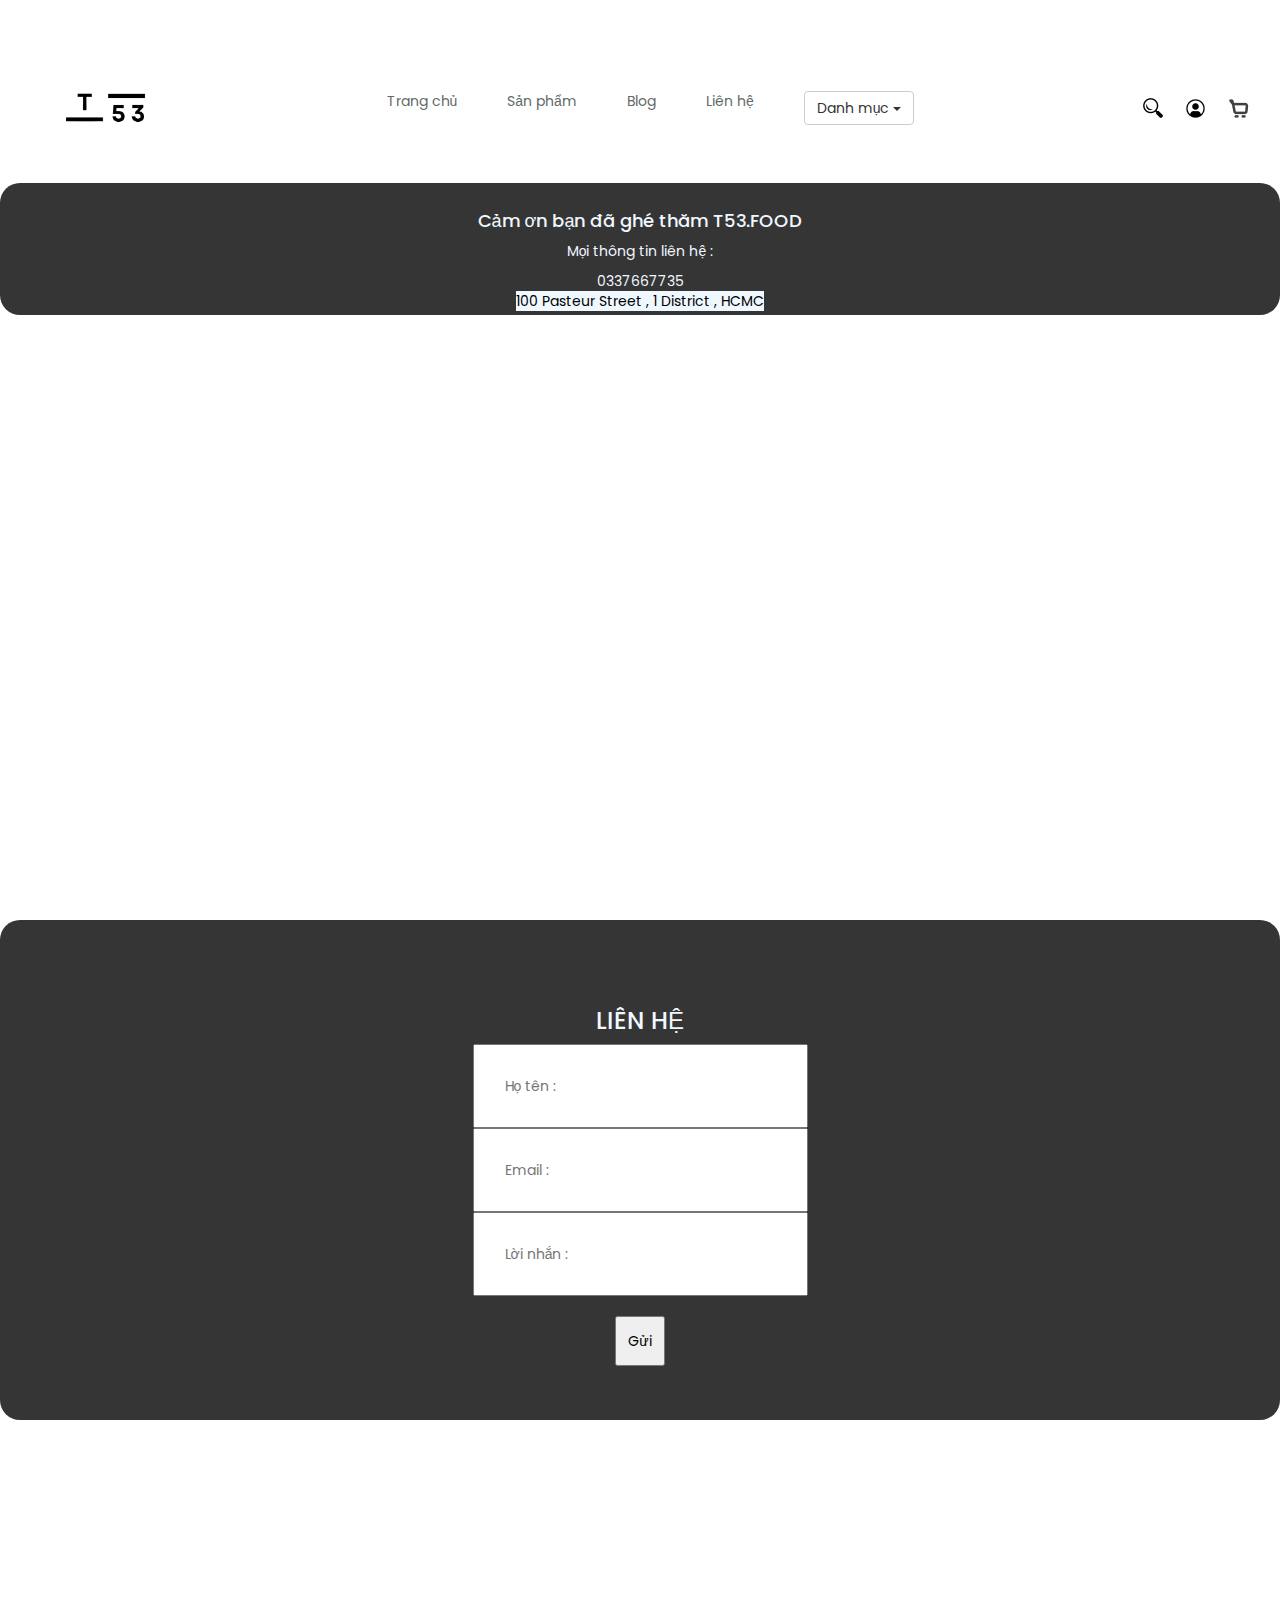
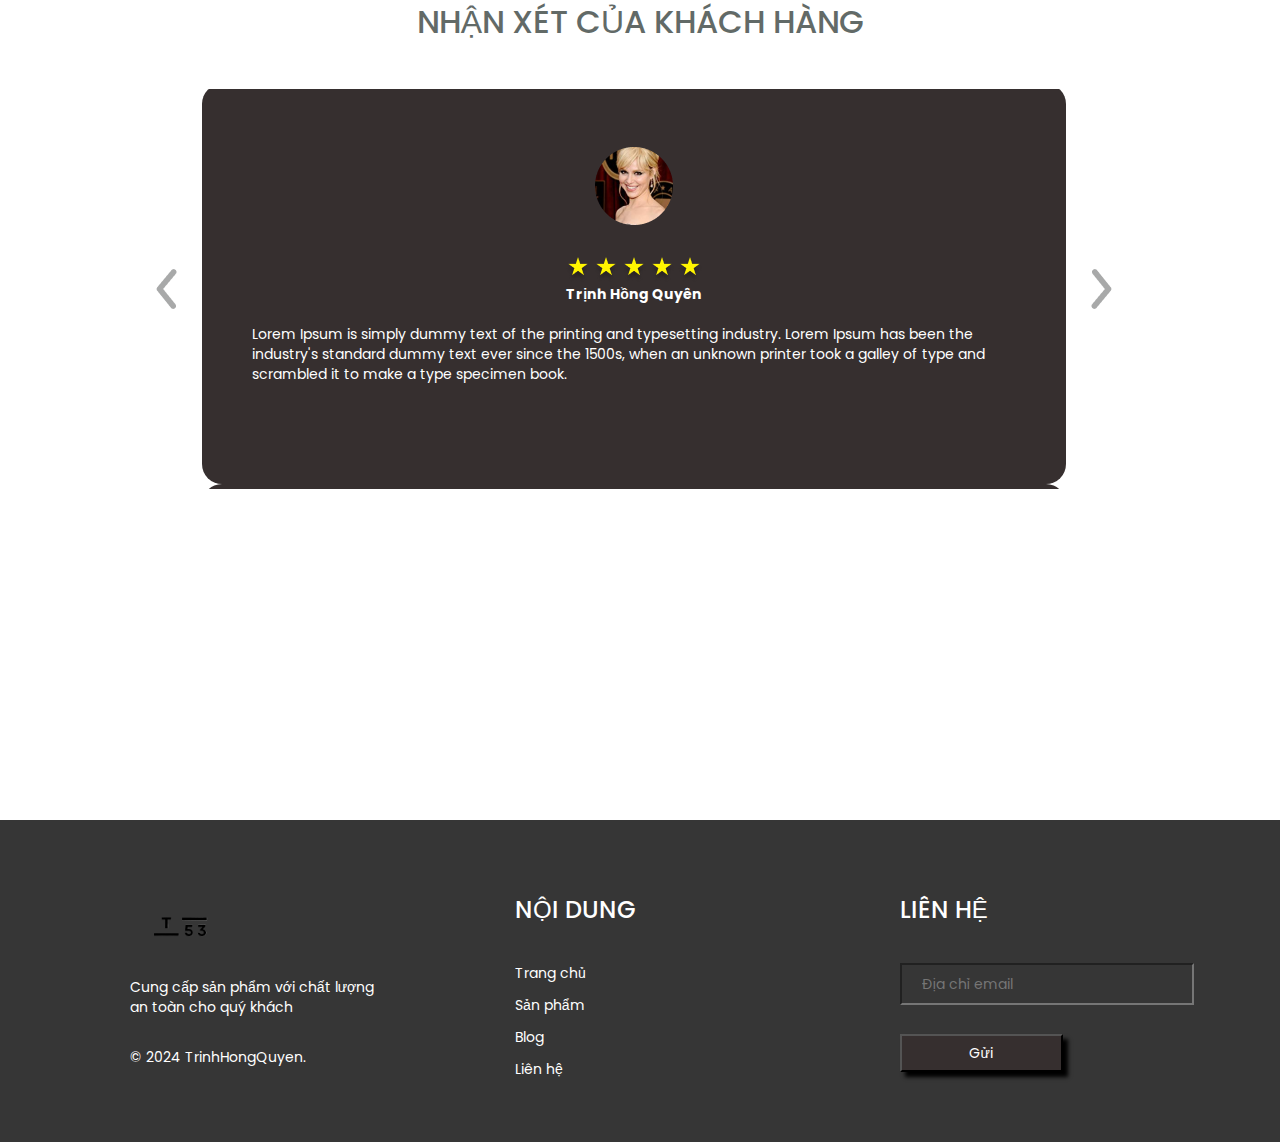
<file: contact.html>
<!DOCTYPE html>
<html lang="en">
<head>
        <meta charset="UTF-8">
        <meta http-equiv="X-UA-Compatible" content="IE=edge">
        <meta name="viewport" content="width=device-width, initial-scale=1.0">
        <title>T53.food </title>
        <link rel="stylesheet" href="css/style.css">
        <link rel="stylesheet" href="https://maxcdn.bootstrapcdn.com/bootstrap/3.4.1/css/bootstrap.min.css">
        <script src="https://ajax.googleapis.com/ajax/libs/jquery/3.7.1/jquery.min.js"></script>
        <script src="https://maxcdn.bootstrapcdn.com/bootstrap/3.4.1/js/bootstrap.min.js"></script>
</head>
<body>
    <div id="wrapper">
        <div id="header">
            <a href="" class="logo">
                <img src="images/logo.png" alt="" width="150px">
            </a>
            <div id="menu">
                <div class="item">
                    <a href="index.html">Trang chủ</a>
                </div>
                <div class="item">
                    <a href="product.html">Sản phẩm</a>
                    
                </div>
                
                
                <div class="item">
                    <a href="blog.html">Blog</a>
                </div>
                <div class="item">
                    <a href="contact.html">Liên hệ</a>
                </div>

                <div class="item">
                    <div class="dropdown">
                        <button class="btn btn-default dropdown-toggle" type="button" data-toggle="dropdown">Danh mục
                        <span class="caret"></span></button>
                        <ul class="dropdown-menu">
                          <li class="dropdown-header">Món Âu</li>
                          <li><a href="#">Khai vị</a></li>
                          <li><a href="#">Món chính</a></li>
                          <li><a href="#">Món phụ</a></li>
                          <li class="divider"></li>
                          <li class="dropdown-header">Món Á</li>
                          <li><a href="#">Tráng Miệng</a></li>
                        </ul>
                    </div>
                </div>

           
            </div>
            <div id="actions">
                <div class="item">
                    <img src="images/search.png" alt="">
                </div>
                <div class="item">
                    <img src="images/user.png" alt="">
                </div>
                <div class="item">
                    <img src="images/cart.png" alt="">
                </div>
                

            </div>
        </div>
        <div id="contact">
            <div style="background-color: rgb(54, 53, 53); color: aliceblue; width: 100%;border-radius: 20px; height: 132px; text-align: center;
            padding-top: 2vb;"> 
                <h4>Cảm ơn bạn đã ghé thăm T53.FOOD</h4>
                <p>Mọi thông tin liên hệ :</p>
                <span>0337667735</span>
                <br>
                <span style="background-color: aliceblue; color: black;">100 Pasteur Street , 1 District , HCMC</span>

            </div>
        </div>
        <div id="map" style="position: relative; margin-top: 50px;">
            <iframe src="https://www.google.com/maps/embed?pb=!1m18!1m12!1m3!1d3919.5033278168653!2d106.69929707485693!3d10.772708989375877!2m3!1f0!2f0!3f0!3m2!1i1024!2i768!4f13.1!3m3!1m2!1s0x31752f40ccd30f55%3A0xcabbcf4543719f87!2zMTAwIFBhc3RldXIsIELhur9uIE5naMOpLCBRdeG6rW4gMSwgVGjDoG5oIHBo4buRIEjhu5MgQ2jDrSBNaW5oLCBWaeG7h3QgTmFt!5e0!3m2!1svi!2s!4v1715611646799!5m2!1svi!2s"
             width="600" height="450"
             style="border:0;" allowfullscreen="" loading="lazy" referrerpolicy="no-referrer-when-downgrade"></iframe>
        </div>
        <div id="formcontact" style="padding-top: 100px;">
            <div style="background-color: rgb(54, 53, 53); color: aliceblue; width: auto;border-radius: 20px; height: 500px; text-align: center;
            padding-top: 2vb;">
                <form action="" style="padding: 50px;">
                    <h3>LIÊN HỆ</h3>
                    <input type="text" style="padding: 30px; color: black;" placeholder="Họ tên :">
                    <br>
                    <input type="text" style="padding: 30px; color: black;" placeholder="Email :">
                    <br>
                    <input type="text" style="padding: 30px; color: black;" placeholder="Lời nhắn :">
                    <br>
                    <button style="color: black; width: 50px; height: 50px;margin-top: 20px;">Gửi</button>
                </form>
            </div>
        </div>

        <div id="comment">
            <h2>NHẬN XÉT CỦA KHÁCH HÀNG</h2>
            <div id="comment-body">
                <div class="prev">
                    <a href="#">
                        <img src="images/prev.png" alt="">
                    </a>
                </div>
                <ul id="list-comment">
                    <li class="item">
                        <div class="avatar">
                            <img src="images/avatar_1.png" alt="">

                        </div>
                        <div class="stars">
                            <span>
                                <img src="images/star.png" alt="">
                            </span>
                            <span>
                                <img src="images/star.png" alt="">
                            </span>
                            <span>
                                <img src="images/star.png" alt="">
                            </span>
                            <span>
                                <img src="images/star.png" alt="">
                            </span>
                            <span>
                                <img src="images/star.png" alt="">
                            </span>
                        </div>
                        <div class="name">Trịnh Hồng Quyên</div>

                        <div class="text">
                            <p>Lorem Ipsum is simply dummy text of the printing and
                                typesetting industry. Lorem Ipsum has been the industry's
                                standard dummy text ever since the 1500s, when an unknown
                                printer took a galley of type and scrambled it to make a type
                                specimen book.</p>
                        </div>
                    </li>
                    <li class="item">
                        <div class="avatar">
                            <img src="images/avatar_1.png" alt="">

                        </div>
                        <div class="stars">
                            <span>
                                <img src="images/star.png" alt="">
                            </span>
                            <span>
                                <img src="images/star.png" alt="">
                            </span>
                            <span>
                                <img src="images/star.png" alt="">
                            </span>
                            <span>
                                <img src="images/star.png" alt="">
                            </span>
                            <span>
                                <img src="images/star.png" alt="">
                            </span>
                        </div>
                        <div class="name">A Chình</div>

                        <div class="text">
                            <p>Lorem Ipsum is simply dummy text of the printing and
                                typesetting industry. Lorem Ipsum has been the industry's
                                standard dummy text ever since the 1500s, when an unknown
                                printer took a galley of type and scrambled it to make a type
                                specimen book.</p>
                        </div>
                    </li>
                    <li class="item">
                        <div class="avatar">
                            <img src="images/avatar_1.png" alt="">

                        </div>
                        <div class="stars">
                            <span>
                                <img src="images/star.png" alt="">
                            </span>
                            <span>
                                <img src="images/star.png" alt="">
                            </span>
                            <span>
                                <img src="images/star.png" alt="">
                            </span>
                            <span>
                                <img src="images/star.png" alt="">
                            </span>
                            <span>
                                <img src="images/star.png" alt="">
                            </span>
                        </div>
                        <div class="name">Thắng Lâm</div>

                        <div class="text">
                            <p>Lorem Ipsum is simply dummy text of the printing and
                                typesetting industry. Lorem Ipsum has been the industry's
                                standard dummy text ever since the 1500s, when an unknown
                                printer took a galley of type and scrambled it to make a type
                                specimen book.</p>
                        </div>
                    </li>
                </ul>
                <div class="next">
                    <a href="#">
                        <img src="images/next.png" alt="">
                    </a>
                </div>
            </div>
        </div>
        <div id="footer">
            <div class="box">
                <div class="logo">
                    <img src="images/logo.png" alt="" width="100px">
                </div>
                <p>Cung cấp sản phẩm với chất lượng an toàn cho quý khách</p>
                <br>
                <p>&copy; 2024 TrinhHongQuyen.</p> 

            </div>
            <div class="box">
                <h3>NỘI DUNG</h3>
                <ul class="quick-menu">
                    <div class="item">
                        <a href="index.html">Trang chủ</a>
                    </div>
                    <div class="item">
                        <a href="product.html">Sản phẩm</a>
                    </div>
                    <div class="item">
                        <a href="blog.html">Blog</a>
                    </div>
                    <div class="item">
                        <a href="contact.html">Liên hệ</a>
                    </div>
                </ul>
            </div>
            <div class="box">
                <h3>LIÊN HỆ</h3>
                <form action="">
                    <input type="text" placeholder="Địa chỉ email">
                    <button>Gửi</button>
                </form>
            </div>
        </div>
    </div>
    <script src="js/script.js"></script>

</body>
</html>
</file>
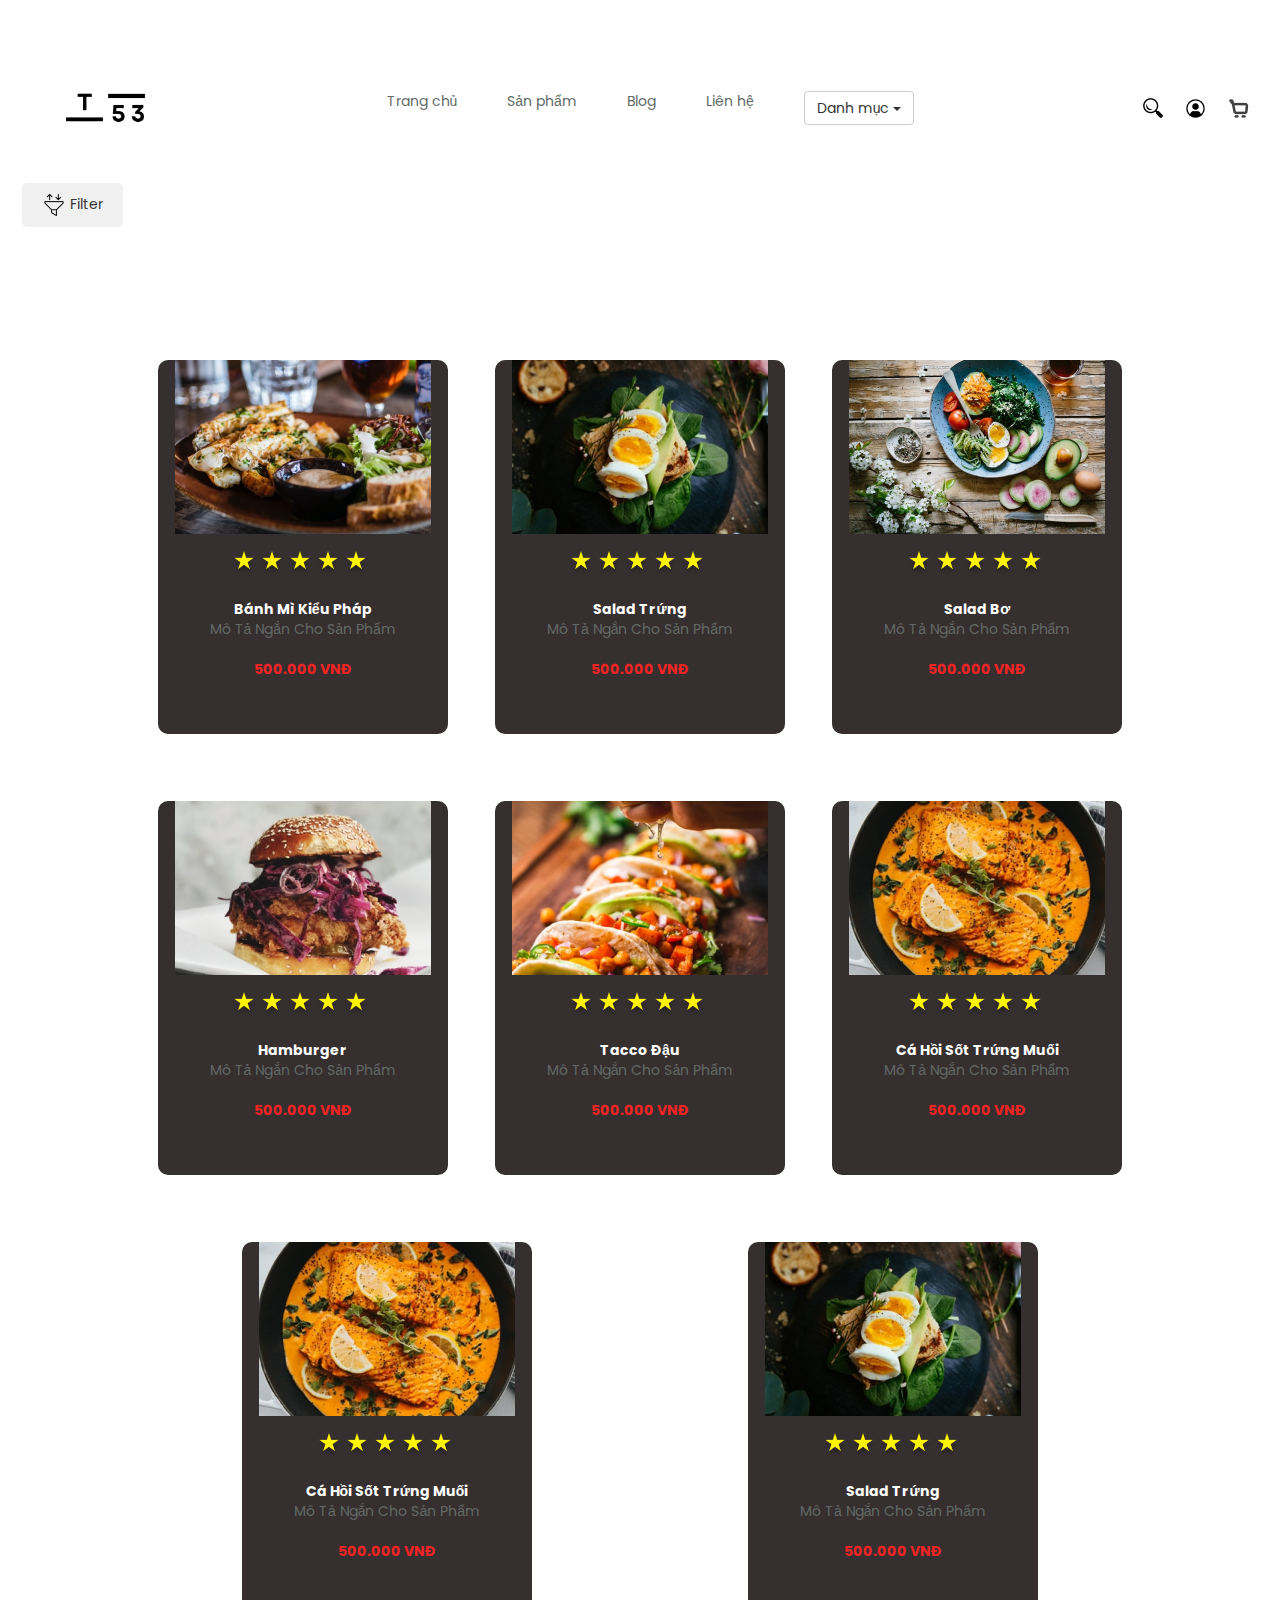
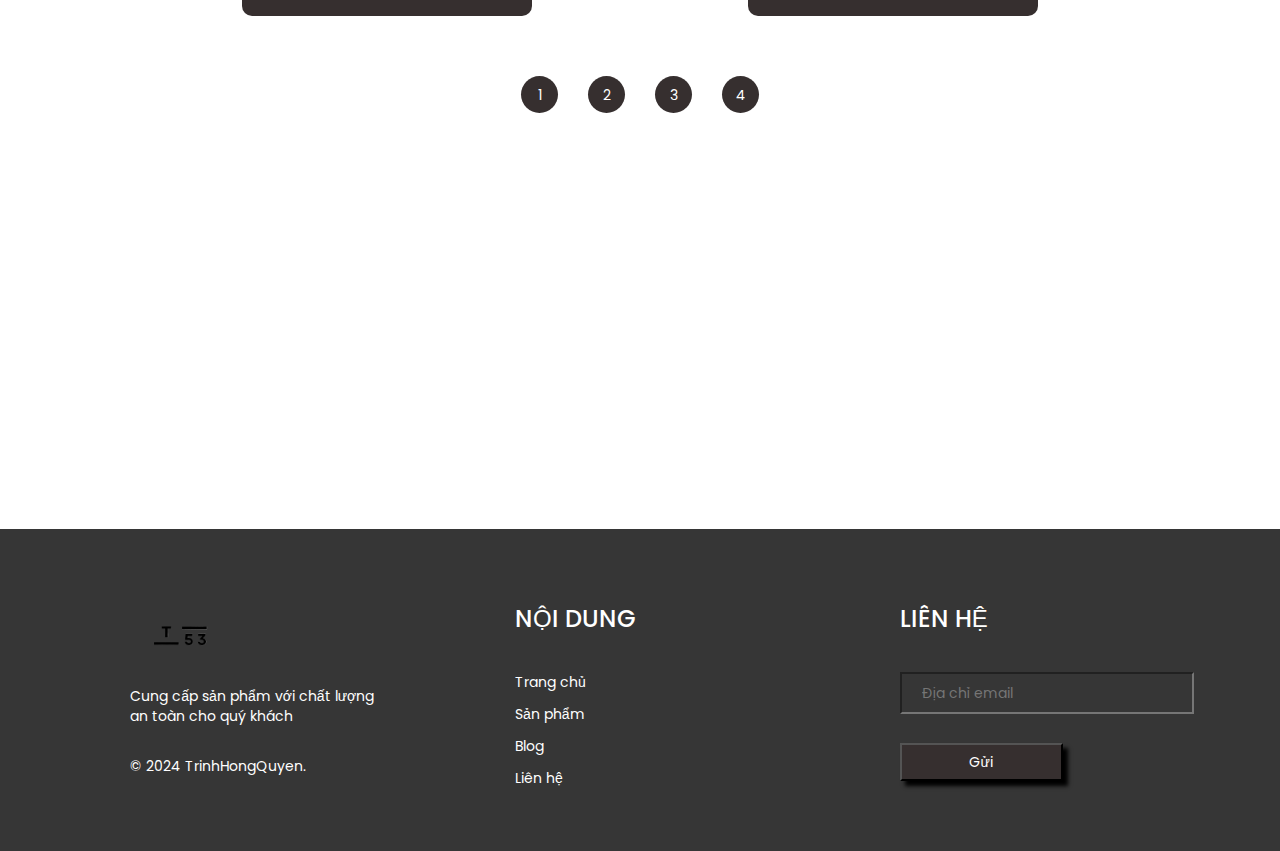
<file: product.html>
<!DOCTYPE html>
<html lang="en">
<head>
        <meta charset="UTF-8">
        <meta http-equiv="X-UA-Compatible" content="IE=edge">
        <meta name="viewport" content="width=device-width, initial-scale=1.0">
        <title>T53.food </title>
        <link rel="stylesheet" href="css/style.css">
        <link rel="stylesheet" href="https://maxcdn.bootstrapcdn.com/bootstrap/3.4.1/css/bootstrap.min.css">
        <script src="https://ajax.googleapis.com/ajax/libs/jquery/3.7.1/jquery.min.js"></script>
        <script src="https://maxcdn.bootstrapcdn.com/bootstrap/3.4.1/js/bootstrap.min.js"></script>
</head>
<body>
    <div id="wrapper">
        <div id="header">
            <a href="" class="logo">
                <img src="images/logo.png" alt="" width="150px">
            </a>
            <div id="menu">
                <div class="item">
                    <a href="index.html">Trang chủ</a>
                </div>
                <div class="item">
                    <a href="product.html">Sản phẩm</a>
                    
                </div>
                
                
                <div class="item">
                    <a href="blog.html">Blog</a>
                </div>
                <div class="item">
                    <a href="contact.html">Liên hệ</a>
                </div>

                <div class="item">
                    <div class="dropdown">
                        <button class="btn btn-default dropdown-toggle" type="button" data-toggle="dropdown">Danh mục
                        <span class="caret"></span></button>
                        <ul class="dropdown-menu">
                          <li class="dropdown-header">Món Âu</li>
                          <li><a href="#">Khai vị</a></li>
                          <li><a href="#">Món chính</a></li>
                          <li><a href="#">Món phụ</a></li>
                          <li class="divider"></li>
                          <li class="dropdown-header">Món Á</li>
                          <li><a href="#">Tráng Miệng</a></li>
                        </ul>
                    </div>
                </div>

           
            </div>
            <div id="actions">
                <div class="item">
                    <img src="images/search.png" alt="">
                </div>
                <div class="item">
                    <img src="images/user.png" alt="">
                </div>
                <div class="item">
                    <img src="images/cart.png" alt="">
                </div>
                

            </div>
        </div>
        
        <div id="actions">
            <div class="item">
                <button style="background-color: #f0f0f0; border: none; padding: 10px 20px; border-radius: 5px; cursor: pointer;">
                    <img src="images/filter.png" alt="">
                    Filter
                </button>
            </div>
        </div>
        <div id="wp-products">
            <!-- <h2>SẢN PHẨM CỦA CHÚNG TÔI</h2> -->
         

            <ul id="list-products">
                <a href="product_detail.html">
                    <div class="item">
                        <img src="images/product_1.png" alt="">
                        <div class="stars">
                            <span>
                                <img src="images/star.png" alt="">
                            </span>
                            <span>
                                <img src="images/star.png" alt="">
                            </span>
                            <span>
                                <img src="images/star.png" alt="">
                            </span>
                            <span>
                                <img src="images/star.png" alt="">
                            </span>
                            <span>
                                <img src="images/star.png" alt="">
                            </span>
                        </div>
                    

                        <div class="name">Bánh Mì Kiểu Pháp</div>
                        <div class="desc">Mô Tả Ngắn Cho Sản Phẩm</div>
                        <div class="price">500.000 VNĐ</div>
                    </div>
                </a>
                <a href="product_detail.html">

                    <div class="item">
                        <img src="images/product_2.png" alt="">
                        <div class="stars">
                            <span>
                                <img src="images/star.png" alt="">
                            </span>
                            <span>
                                <img src="images/star.png" alt="">
                            </span>
                            <span>
                                <img src="images/star.png" alt="">
                            </span>
                            <span>
                                <img src="images/star.png" alt="">
                            </span>
                            <span>
                                <img src="images/star.png" alt="">
                            </span>
                        </div>

                        <div class="name">Salad Trứng</div>
                        <div class="desc">Mô Tả Ngắn Cho Sản Phẩm</div>
                        <div class="price">500.000 VNĐ</div>
                    </div>
                </a>
                <a href="product_detail.html">
                    <div class="item">
                        <img src="images/product_3.png" alt="">
                        <div class="stars">
                            <span>
                                <img src="images/star.png" alt="">
                            </span>
                            <span>
                                <img src="images/star.png" alt="">
                            </span>
                            <span>
                                <img src="images/star.png" alt="">
                            </span>
                            <span>
                                <img src="images/star.png" alt="">
                            </span>
                            <span>
                                <img src="images/star.png" alt="">
                            </span>
                        </div>

                        <div class="name">Salad Bơ </div>
                        <div class="desc">Mô Tả Ngắn Cho Sản Phẩm</div>
                        <div class="price">500.000 VNĐ</div>
                    </div>
                </a>
                <a href="product_detail.html">

                    <div class="item">
                        <img src="images/product_4.png" alt="">
                        <div class="stars">
                            <span>
                                <img src="images/star.png" alt="">
                            </span>
                            <span>
                                <img src="images/star.png" alt="">
                            </span>
                            <span>
                                <img src="images/star.png" alt="">
                            </span>
                            <span>
                                <img src="images/star.png" alt="">
                            </span>
                            <span>
                                <img src="images/star.png" alt="">
                            </span>
                        </div>

                        <div class="name">Hamburger</div>
                        <div class="desc">Mô Tả Ngắn Cho Sản Phẩm</div>
                        <div class="price">500.000 VNĐ</div>
                    </div>
                </a>
                <a href="product_detail.html">
                    <div class="item">
                        <img src="images/product_5.png" alt="">
                        <div class="stars">
                            <span>
                                <img src="images/star.png" alt="">
                            </span>
                            <span>
                                <img src="images/star.png" alt="">
                            </span>
                            <span>
                                <img src="images/star.png" alt="">
                            </span>
                            <span>
                                <img src="images/star.png" alt="">
                            </span>
                            <span>
                                <img src="images/star.png" alt="">
                            </span>
                        </div>

                        <div class="name">Tacco Đậu</div>
                        <div class="desc">Mô Tả Ngắn Cho Sản Phẩm</div>
                        <div class="price">500.000 VNĐ</div>
                    </div>
                </a>
                <a href="product_detail.html">
                    <div class="item">
                        <img src="images/product_6.png" alt="">
                        <div class="stars">
                            <span>
                                <img src="images/star.png" alt="">
                            </span>
                            <span>
                                <img src="images/star.png" alt="">
                            </span>
                            <span>
                                <img src="images/star.png" alt="">
                            </span>
                            <span>
                                <img src="images/star.png" alt="">
                            </span>
                            <span>
                                <img src="images/star.png" alt="">
                            </span>
                        </div>

                        <div class="name">Cá Hồi Sốt Trứng Muối</div>
                        <div class="desc">Mô Tả Ngắn Cho Sản Phẩm</div>
                        <div class="price">500.000 VNĐ</div>
                    </div>
                </a>
                <a href="product_detail.html">
                    <div class="item">
                        <img src="images/product_6.png" alt="">
                        <div class="stars">
                            <span>
                                <img src="images/star.png" alt="">
                            </span>
                            <span>
                                <img src="images/star.png" alt="">
                            </span>
                            <span>
                                <img src="images/star.png" alt="">
                            </span>
                            <span>
                                <img src="images/star.png" alt="">
                            </span>
                            <span>
                                <img src="images/star.png" alt="">
                            </span>
                        </div>

                        <div class="name">Cá Hồi Sốt Trứng Muối</div>
                        <div class="desc">Mô Tả Ngắn Cho Sản Phẩm</div>
                        <div class="price">500.000 VNĐ</div>
                    </div>
                </a>
                <a href="product_detail.html">
                    <div class="item">
                        <img src="images/product_2.png" alt="">
                        <div class="stars">
                            <span>
                                <img src="images/star.png" alt="">
                            </span>
                            <span>
                                <img src="images/star.png" alt="">
                            </span>
                            <span>
                                <img src="images/star.png" alt="">
                            </span>
                            <span>
                                <img src="images/star.png" alt="">
                            </span>
                            <span>
                                <img src="images/star.png" alt="">
                            </span>
                        </div>

                        <div class="name">Salad Trứng</div>
                        <div class="desc">Mô Tả Ngắn Cho Sản Phẩm</div>
                        <div class="price">500.000 VNĐ</div>
                    </div>
                </a>
            </ul>
            <div class="list-page">
                <div class="item">
                    <a href="">1</a>
                </div>
                <div class="item">
                    <a href="">2</a>
                </div>
                <div class="item">
                    <a href="">3</a>
                </div>
                <div class="item">
                    <a href="">4</a>
                </div>
            </div>
        </div>

        <div id="footer">
            <div class="box">
                <div class="logo">
                    <img src="images/logo.png" alt="" width="100px">
                </div>
                <p>Cung cấp sản phẩm với chất lượng an toàn cho quý khách</p>
                <br>
                <p>&copy; 2024 TrinhHongQuyen.</p> 

            </div>
            <div class="box">
                <h3>NỘI DUNG</h3>
                <ul class="quick-menu">
                    <div class="item">
                        <a href="index.html">Trang chủ</a>
                    </div>
                    <div class="item">
                        <a href="product.html">Sản phẩm</a>
                    </div>
                    <div class="item">
                        <a href="blog.html">Blog</a>
                    </div>
                    <div class="item">
                        <a href="contact.html">Liên hệ</a>
                    </div>
                </ul>
            </div>
            <div class="box">
                <h3>LIÊN HỆ</h3>
                <form action="">
                    <input type="text" placeholder="Địa chỉ email">
                    <button>Gửi</button>
                </form>
            </div>
        </div>

        
    </div>
    <script src="js/script.js"></script>

</body>
</html>
</file>
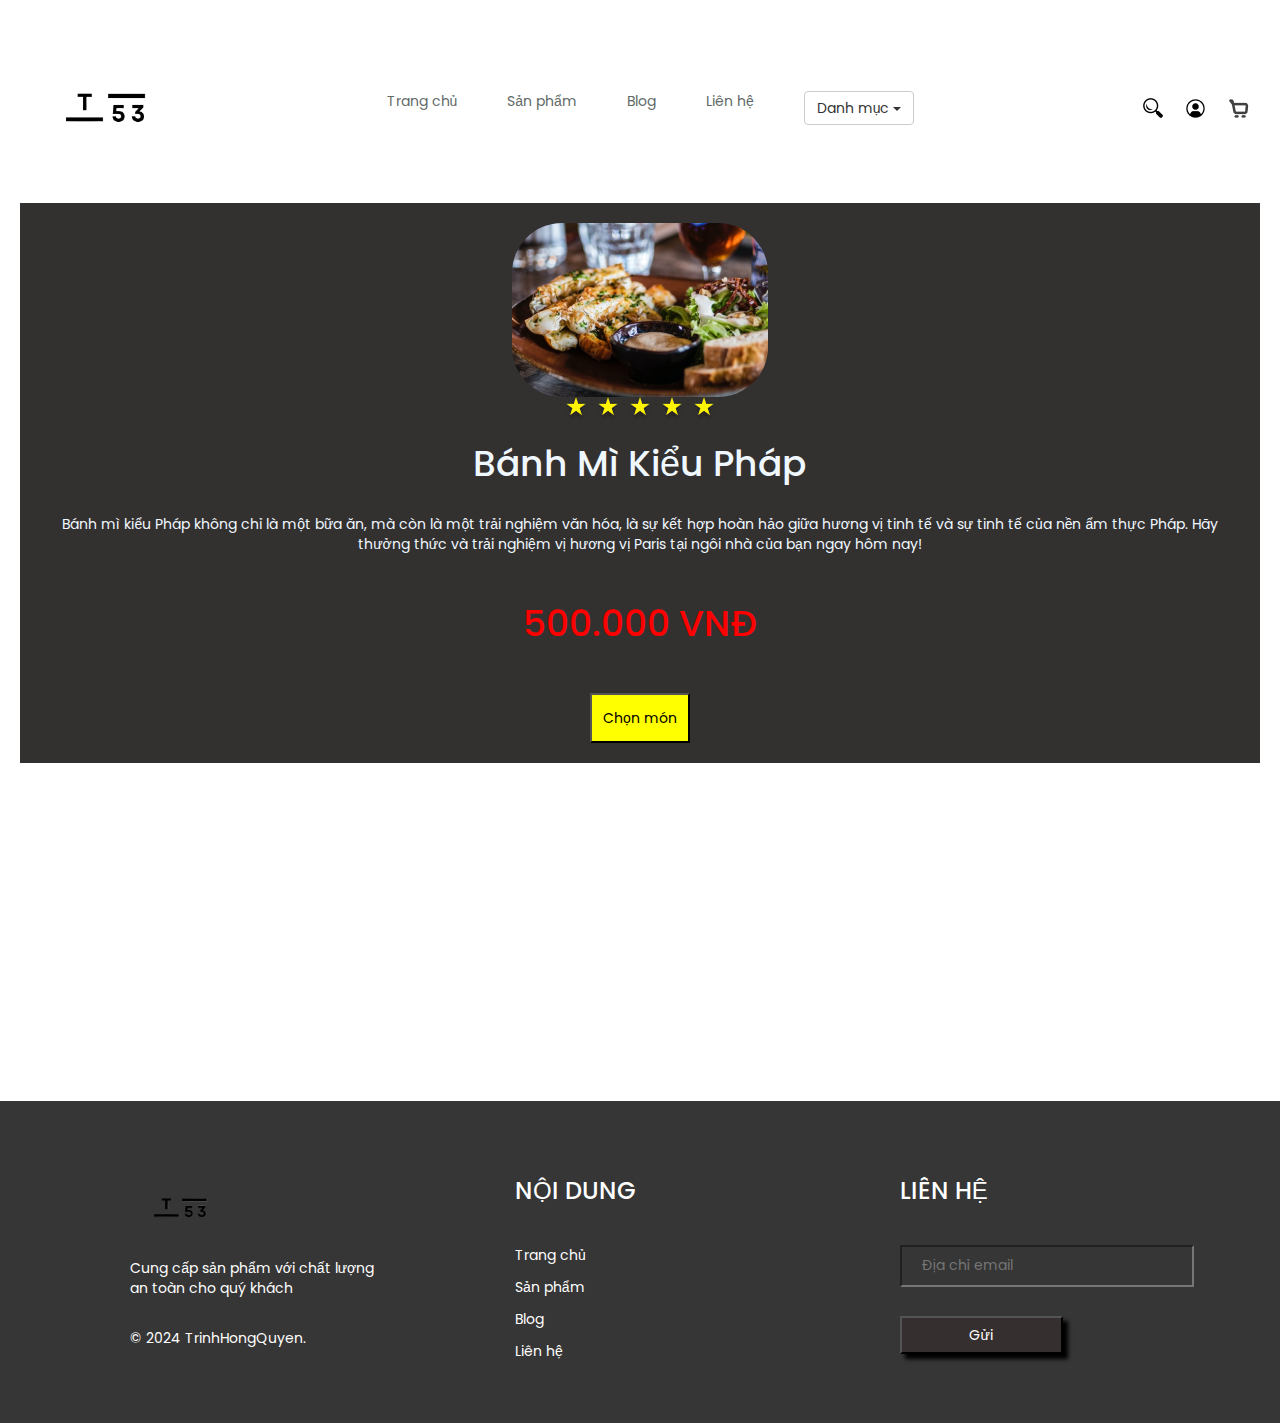
<file: product_detail.html>
<!DOCTYPE html>
<html lang="en">
<head>
        <meta charset="UTF-8">
        <meta http-equiv="X-UA-Compatible" content="IE=edge">
        <meta name="viewport" content="width=device-width, initial-scale=1.0">
        <title>T53.food </title>
        <link rel="stylesheet" href="css/style.css">
        <link rel="stylesheet" href="https://maxcdn.bootstrapcdn.com/bootstrap/3.4.1/css/bootstrap.min.css">
        <script src="https://ajax.googleapis.com/ajax/libs/jquery/3.7.1/jquery.min.js"></script>
        <script src="https://maxcdn.bootstrapcdn.com/bootstrap/3.4.1/js/bootstrap.min.js"></script>
</head>
<body>
    <div id="wrapper">
        <div id="header">
            <a href="" class="logo">
                <img src="images/logo.png" alt="" width="150px">
            </a>
            <div id="menu">
                <div class="item">
                    <a href="index.html">Trang chủ</a>
                </div>
                <div class="item">
                    <a href="product.html">Sản phẩm</a>
                    
                </div>
                
                
                <div class="item">
                    <a href="blog.html">Blog</a>
                </div>
                <div class="item">
                    <a href="contact.html">Liên hệ</a>
                </div>

                <div class="item">
                    <div class="dropdown">
                        <button class="btn btn-default dropdown-toggle" type="button" data-toggle="dropdown">Danh mục
                        <span class="caret"></span></button>
                        <ul class="dropdown-menu">
                          <li class="dropdown-header">Món Âu</li>
                          <li><a href="#">Khai vị</a></li>
                          <li><a href="#">Món chính</a></li>
                          <li><a href="#">Món phụ</a></li>
                          <li class="divider"></li>
                          <li class="dropdown-header">Món Á</li>
                          <li><a href="#">Tráng Miệng</a></li>
                        </ul>
                    </div>
                </div>

           
            </div>
            <div id="actions">
                <div class="item">
                    <img src="images/search.png" alt="">
                </div>
                <div class="item">
                    <img src="images/user.png" alt="">
                </div>
                <div class="item">
                    <img src="images/cart.png" alt="">
                </div>
                

            </div>
        </div>
        <div id="detail">
            <div style="background-color: rgb(51, 48, 48); color: aliceblue;">
                <div class="item">
                    <img src="images/product_1.png" alt="" style="max-width: 100%; margin-top: 20px; border-radius: 50px;">
                    <div class="stars">
                        <span>
                            <img src="images/star.png" alt="">
                        </span>
                        <span>
                            <img src="images/star.png" alt="">
                        </span>
                        <span>
                            <img src="images/star.png" alt="">
                        </span>
                        <span>
                            <img src="images/star.png" alt="">
                        </span>
                        <span>
                            <img src="images/star.png" alt="">
                        </span>
                    </div>
                    <div class="name">
                        <h1>Bánh Mì Kiểu Pháp</h1>
                    </div>
                    <div class="desc">
                        <p style="text-align: center; margin: 30px;">Bánh mì kiểu Pháp không chỉ là một bữa ăn, mà còn là một trải nghiệm văn hóa,
                            là sự kết hợp hoàn hảo giữa hương vị tinh tế và sự tinh tế của nền ẩm thực Pháp.
                            Hãy thưởng thức và trải nghiệm vị hương vị Paris tại ngôi nhà của bạn ngay hôm nay!</p>
                    </div>
                    <div class="price" style="color: red;">
                        <h1 style="padding: 20px;">500.000 VNĐ</h1>
                    </div>
                </div>
                <button style="width: 100px; height: 50px; color: black; background-color: yellow; margin: 20px;">Chọn món</button>
            </div>
        </div>
        <div id="footer">
            <div class="box">
                <div class="logo">
                    <img src="images/logo.png" alt="" width="100px">
                </div>
                <p>Cung cấp sản phẩm với chất lượng an toàn cho quý khách</p>
                <br>
                <p>&copy; 2024 TrinhHongQuyen.</p> 

            </div>
            <div class="box">
                <h3>NỘI DUNG</h3>
                <ul class="quick-menu">
                    <div class="item">
                        <a href="index.html">Trang chủ</a>
                    </div>
                    <div class="item">
                        <a href="product.html">Sản phẩm</a>
                    </div>
                    <div class="item">
                        <a href="blog.html">Blog</a>
                    </div>
                    <div class="item">
                        <a href="contact.html">Liên hệ</a>
                    </div>
                </ul>
            </div>
            <div class="box">
                <h3>LIÊN HỆ</h3>
                <form action="">
                    <input type="text" placeholder="Địa chỉ email">
                    <button>Gửi</button>
                </form>
            </div>
        </div>
    </div>
    <script src="js/script.js"></script>

</body>
</html>
</file>
<file: css/style.css>
@import url('https://fonts.googleapis.com/css2?family=Poppins:ital,wght@0,400;0,500;0,600;1,200;1,400;1,500&display=swap');
*{
    padding:0;
    margin:0;
    box-sizing: border-box;
    font-family:'Poppins', sans-serif;
    cursor: pointer;
}

#wrapper {
   
    width: 100%;
    height: 100vh;
}
#header {
    width: 100%;
    padding:0px 30px;
    margin-top:33px;
    display: flex;
    justify-content: space-between;
    align-items: center;    
}

#menu {
    list-style:none;
    display: flex;
}

#menu .item {
    margin:0px 25px;
}

#menu .item a {
    color:#626A67;
    text-decoration: none;
}


#actions {
    display: flex;
}

#actions .item {
    margin-left:22px;
}





#banner {
    width: 100%;
    background-image :url("images/banner.png");
    height: 463px;
    margin-top:40px;
    display: flex;
    padding:0px 133px;
    position:relative;
}

#banner .box-left ,#banner .box-right {
    width: 50%;
}

#banner  .box-left h2 {
    font-size:48px;
    margin-top:75px;
    color:#fff;
}

#banner .box-left p {
    color:#100f0f;
}

#banner .box-left button {
    width: 191px;
    height: 40px;
    margin-top:41px;
    background:#1d1a1a;
    border:none;
    outline:none;
    color:#fff;
    font-weight: bold;
    border-radius: 20px;
    transition:0.4s;
}

#banner .box-left button:hover {
    background:orange;
}

#banner .box-right {
    padding-left:200px;
    display: flex;
    justify-content: center;
    align-items: center;
}

#banner .box-right img {
    margin:0px 10px;
    animation :animation 3s infinite linear; 
}


#banner .box-right img:nth-child(1)
{
    animation-delay: 0.5s;
}
#banner .box-right img:nth-child(2)
{
    
    animation-delay: 1s;
}

@keyframes animation {
    0%{
        transform:translateY(0px);
    }
    50%{
        transform: translateY(-10px);
    }
    100%{
        transform: translateY(0px);
    }
    
}

.to-bottom {
    position:absolute;
    bottom:-40px;
    left:50%;
    transform:translateX(-50%);
}



#wp-products {
    padding-top:116px;
    padding-bottom: 78px;
    padding-left:134px;
    padding-right:134px;
}

#wp-products h2 {
    text-align: center;
    margin-bottom: 76px;
    font-size:32px;
    color:#626a67;
}


#list-products {
    display: flex;
    list-style: none;
    justify-content: space-around;
    align-items: center;
    flex-wrap: wrap;
}

#list-products .item {
    width: 290px;
    height: 374px;
    background:#362f2f;
    border-radius: 10px;
    margin-bottom: 50px;
}

#list-products .item img {
    display: block;
    margin:0px auto;
    margin-top:17px;
}

#list-products .item .stars {

    display: flex;
    margin:0px auto;
    width: 50%;
}

#list-products .item .name {
    text-align: center;
    color:#fff;
    font-weight: bold;
    margin-top:21px;
}

#list-products .item .desc {
    text-align: center;
    color:#626a67;
}

#list-products .item .price {
    text-align: center;
    color:#f42424;
    font-weight: bold;
    margin-top:20px;
}


.list-page {
    width: 50%;
    margin:0px auto;
}

.list-page {
    display: flex;
    list-style: none;
    justify-content: center;
    align-items: center;
}

.list-page .item {
    margin:0px 15px;
    width: 37px;
    height: 37px;
    background:#362f2f;
    border-radius: 50%;
    display: flex;
    justify-content: center;
    align-items: center;
}
.list-page .item a {
    color:#fff;
    text-decoration: none;
}


#saleoff {
    width: 100%;
    display: flex;
    height: 322px;
}
#saleoff .box-left ,#saleoff .box-right {
    width: 50%;
}
#saleoff .box-left {
    background:#3e413e;
    text-align: center;
    min-height: 322px;
}

#saleoff .box-left h1 {
    padding-top:38px;
}
#saleoff .box-left span:nth-child(1)
{
    color:#fff;
    font-size:50px;
}

#saleoff .box-left span:nth-child(2)
{
    color:orange;
    font-size:128px;
}

#saleoff .box-right {
    background-image:url("images/off.png");
}


#comment {
    width: 1012px;
    height: 478px;
    margin:0px auto;
    margin-top:184px;
    margin-bottom: 50px;
}

#comment h2 {
    text-align: center;
    margin-bottom: 50px;
    font-size:32px;
    color:#626a67;
}


#comment-body{
    display: flex;
    justify-content: center;
    align-items: center;
    width: 1000px;
    height: 400px;
    list-style: none;
    overflow: hidden;
}

#list-comment {
    width: 100%;
    height: 100%;
    list-style: none;
    transition:0.5s;
}

#list-comment .item {
    width: 100%;
    height: 100%;
    background:#362f2f;
    border-radius: 20px;
    padding-top:50px;
}

#list-comment .item .avatar {
    text-align: center;
    margin-top:13px;
}

#list-comment .item .stars {
    display: flex;
    margin:0px auto;
    width: 50%;
    margin-top:32px;
    justify-content: center;
    align-items: center;
}

#list-comment .item .name {
    text-align: center;
    font-weight: bold;
    color:#fff;
}

#list-comment .item .text {
    padding:20px 50px;
    color:#fff;
   
}

#footer {
    width: 100%;
    background:rgb(0,0,0,0.79);
    height: 322px;
    margin-top:338px;
    padding:0px 63px;
    padding-top:57px;
    display: flex;
    justify-content: space-around;
}

#footer .box {
    width: 250px;
    color:#fff;
}

#footer .box .quick-menu {
    margin-top:40px;

}


#footer .box .quick-menu .item{
    margin-bottom:12px;

}
#footer .box .quick-menu ,.item a{
    color:#fff;
    text-decoration: none;
}



#footer .box form input {
    width: 294px;
    height: 42px;
    background:transparent;
    padding-left:20px;
    color:#fff;
    margin-top:30px;
}

#footer .box form button {
    background:#362f2f;
    box-shadow: 5px 5px 4px rgba(0,0,0.25);
    width: 163px;
    height: 38px;
    margin-top:29px;
    color:#fff;
}

#detail {
    text-align: center; /* Canh giữa nội dung */
    margin: 20px; /* Khoảng cách từ viền nội dung đến viền ngoài */
}
</file>
